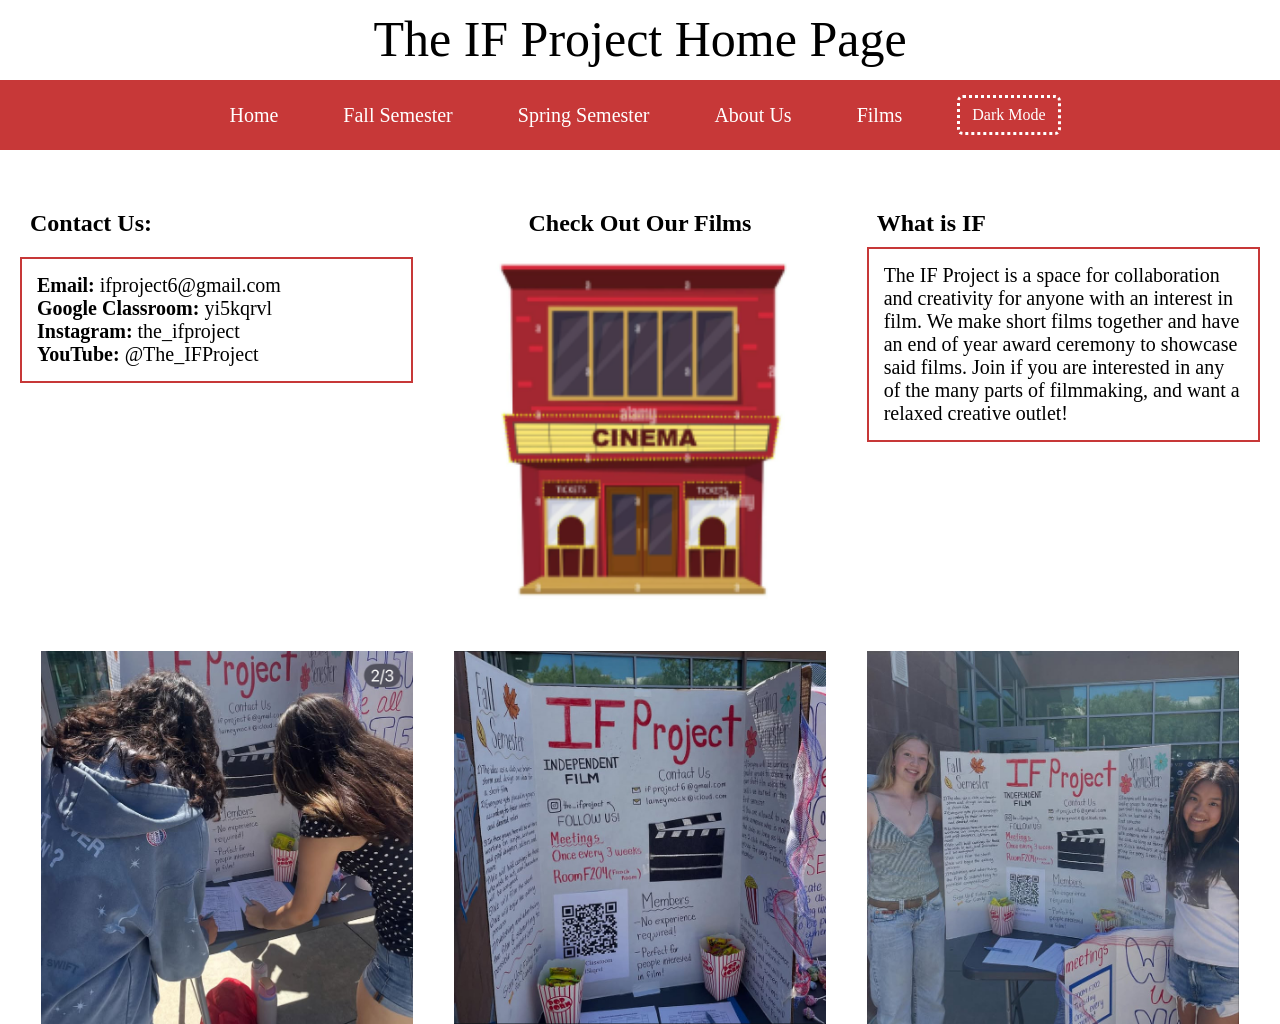
<file: index.html>
<!DOCTYPE html>
<html>

  <head>
    <link rel="stylesheet" href="styles.css"> 
    <!--the heading-->
    <title>The IF Project Home Page</title>
  </head>
  
  <body id="page">
    <!--start body-->

    <div class="page-title">
      <!--title of page that shows-->
      The IF Project Home Page
    </div>
    
    <nav class="navbar" id="navbar">
      <!--navbar-->
      <ul>
        <li><a href="index.html">Home</a></li>
        <li><a href="fall semester.html">Fall Semester</a></li>
        <li><a href="spring semester.html">Spring Semester</a></li>
        <li><a href="our team.html">About Us</a></li>
        <li><a href="films.html">Films</a></li>
        <li><button id="darktoggle">Dark Mode</button></li>
      </ul>
      
    </nav>

    <main>
        <div class="home_top_row">

          <div class="home_column">
            <h2>Contact Us:</h2>
            <ul class="red_border">
              <li><b>Email:</b> ifproject6@gmail.com</li>
              <li><b>Google Classroom:</b> yi5kqrvl</li>
              <li><b>Instagram:</b> the_ifproject</li>
              <li><b>YouTube:</b> @The_IFProject</li>
            </ul>
          </div>

          <div class="home_column home_center">
            <h2>Check Out Our Films</h2>
            <a href="films.html">
              <img src="image/theater.png" alt="Click to visit our films page" class="home_cinema_img">
            </a>
          </div>

          <div class="home_column">
            <h2>What is IF</h2>
            <div class="red_border">
              The IF Project is a space for collaboration and creativity for anyone with an interest in film. We make short films together and have an end of year award ceremony to showcase said films. Join if you are interested in any of the many parts of filmmaking, and want a relaxed creative outlet!
            </div>
          </div>

        </div>
        
        <div class="club-day-pics">
          <img src="image/club-day.jpeg" alt="club-day">
          <img src="image/poster-club.jpeg" alt="poster">
          <img src="image/lainey-rozy.jpeg" alt="club-members">
        </div>
    
    </main>
    <script src="script.js"></script>
  </body><!--closed body-->


  </html>
</file>
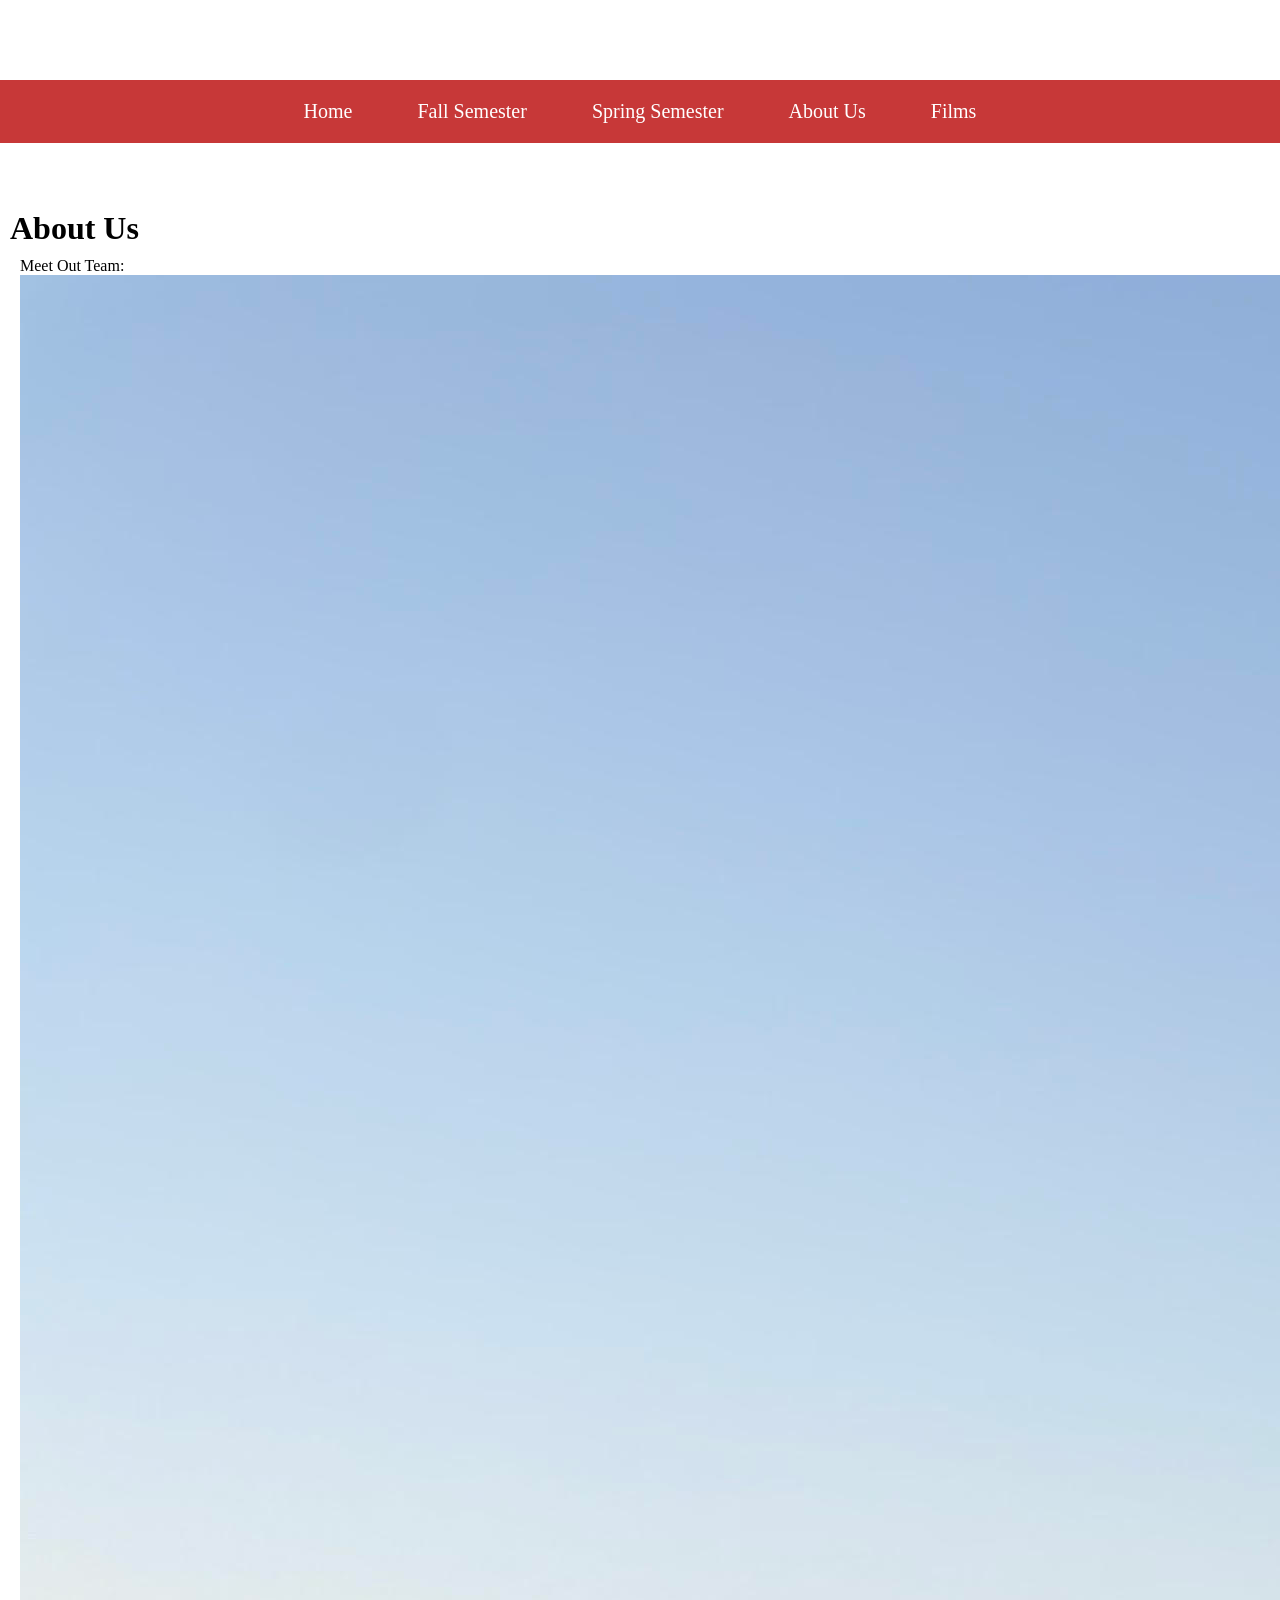
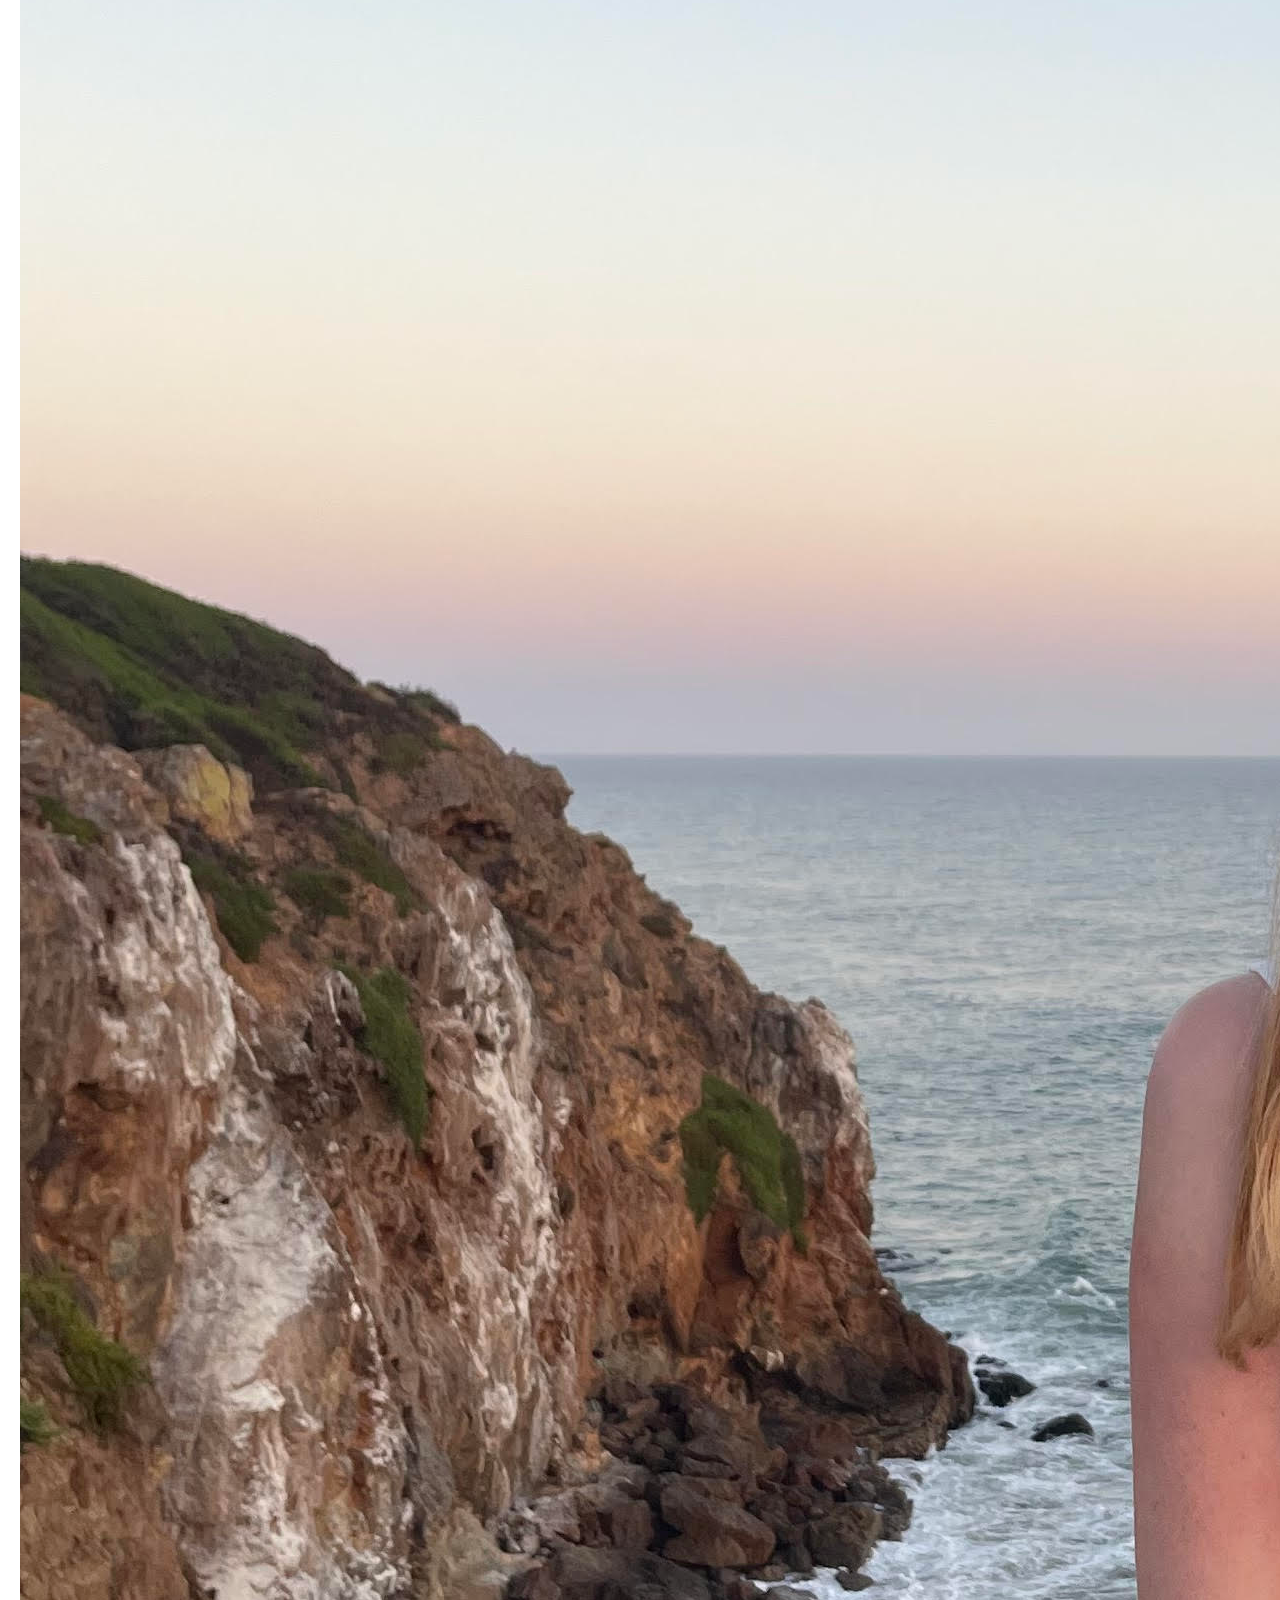
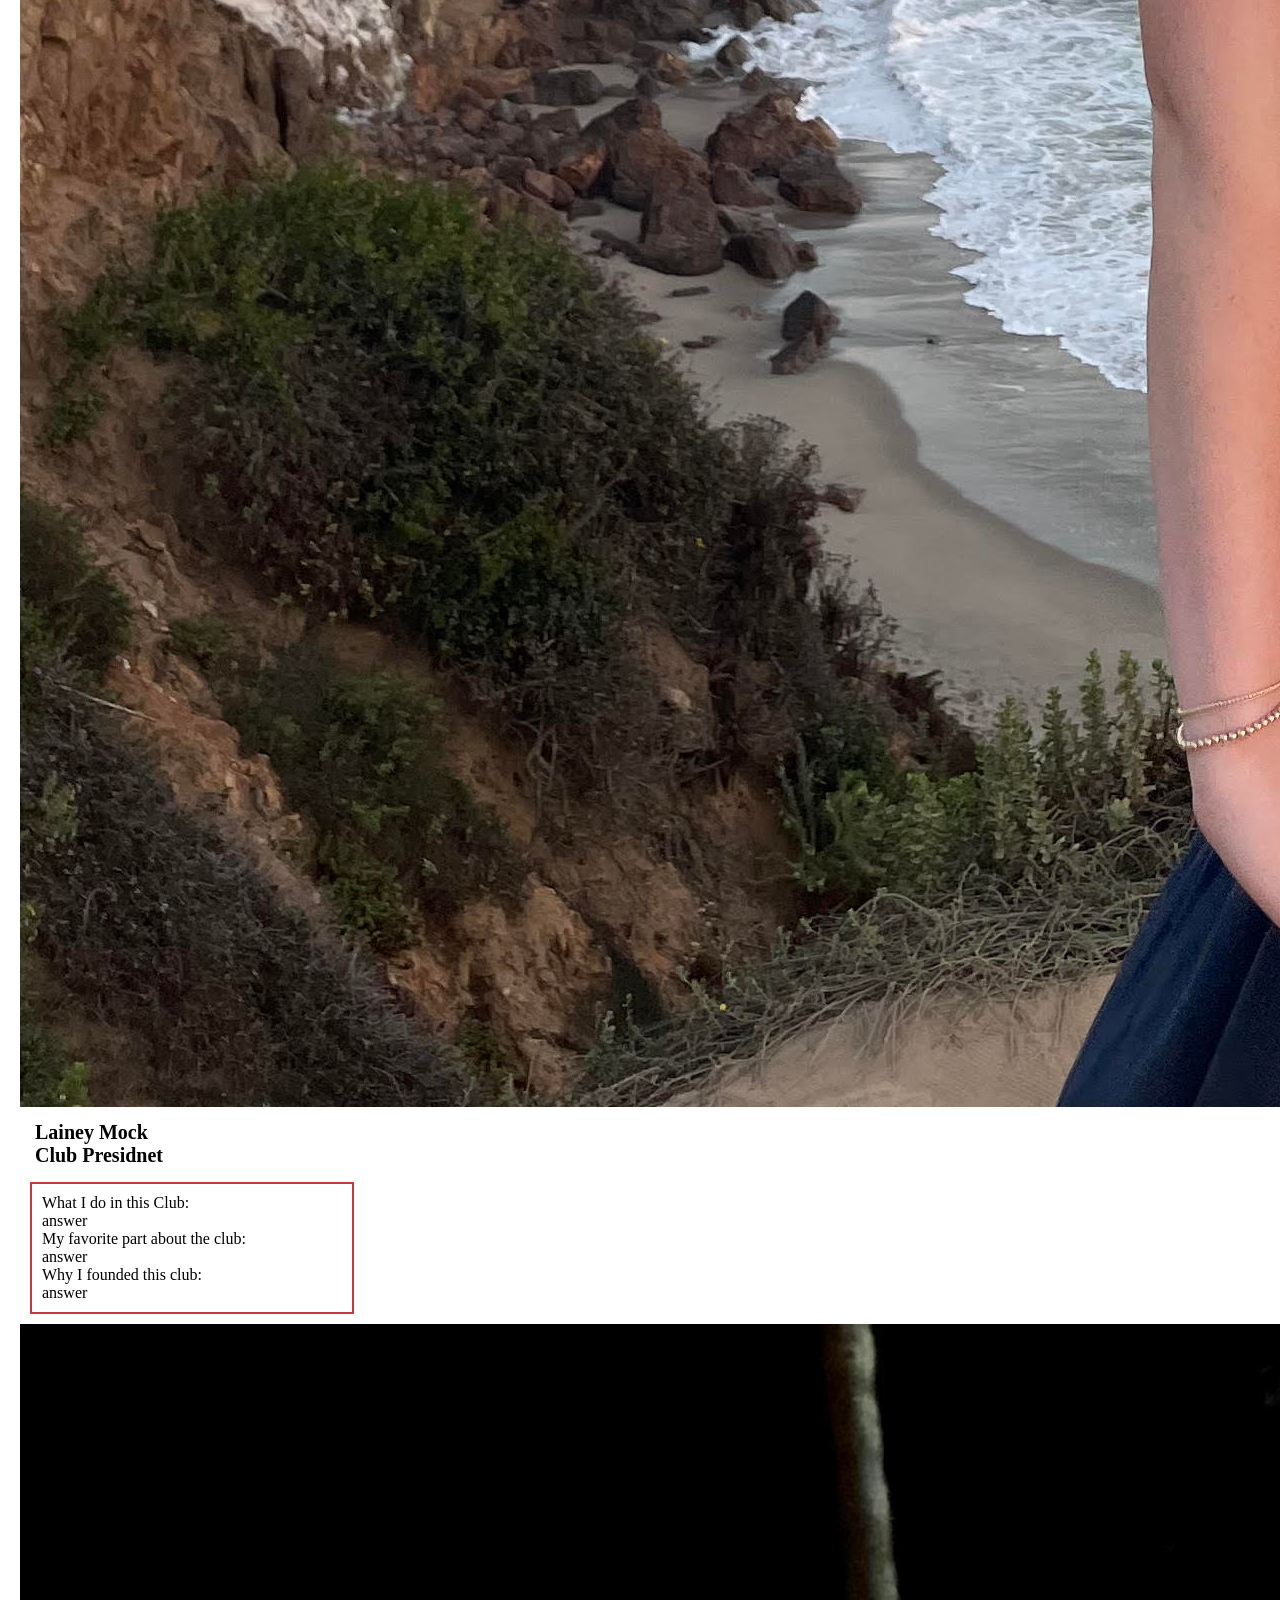
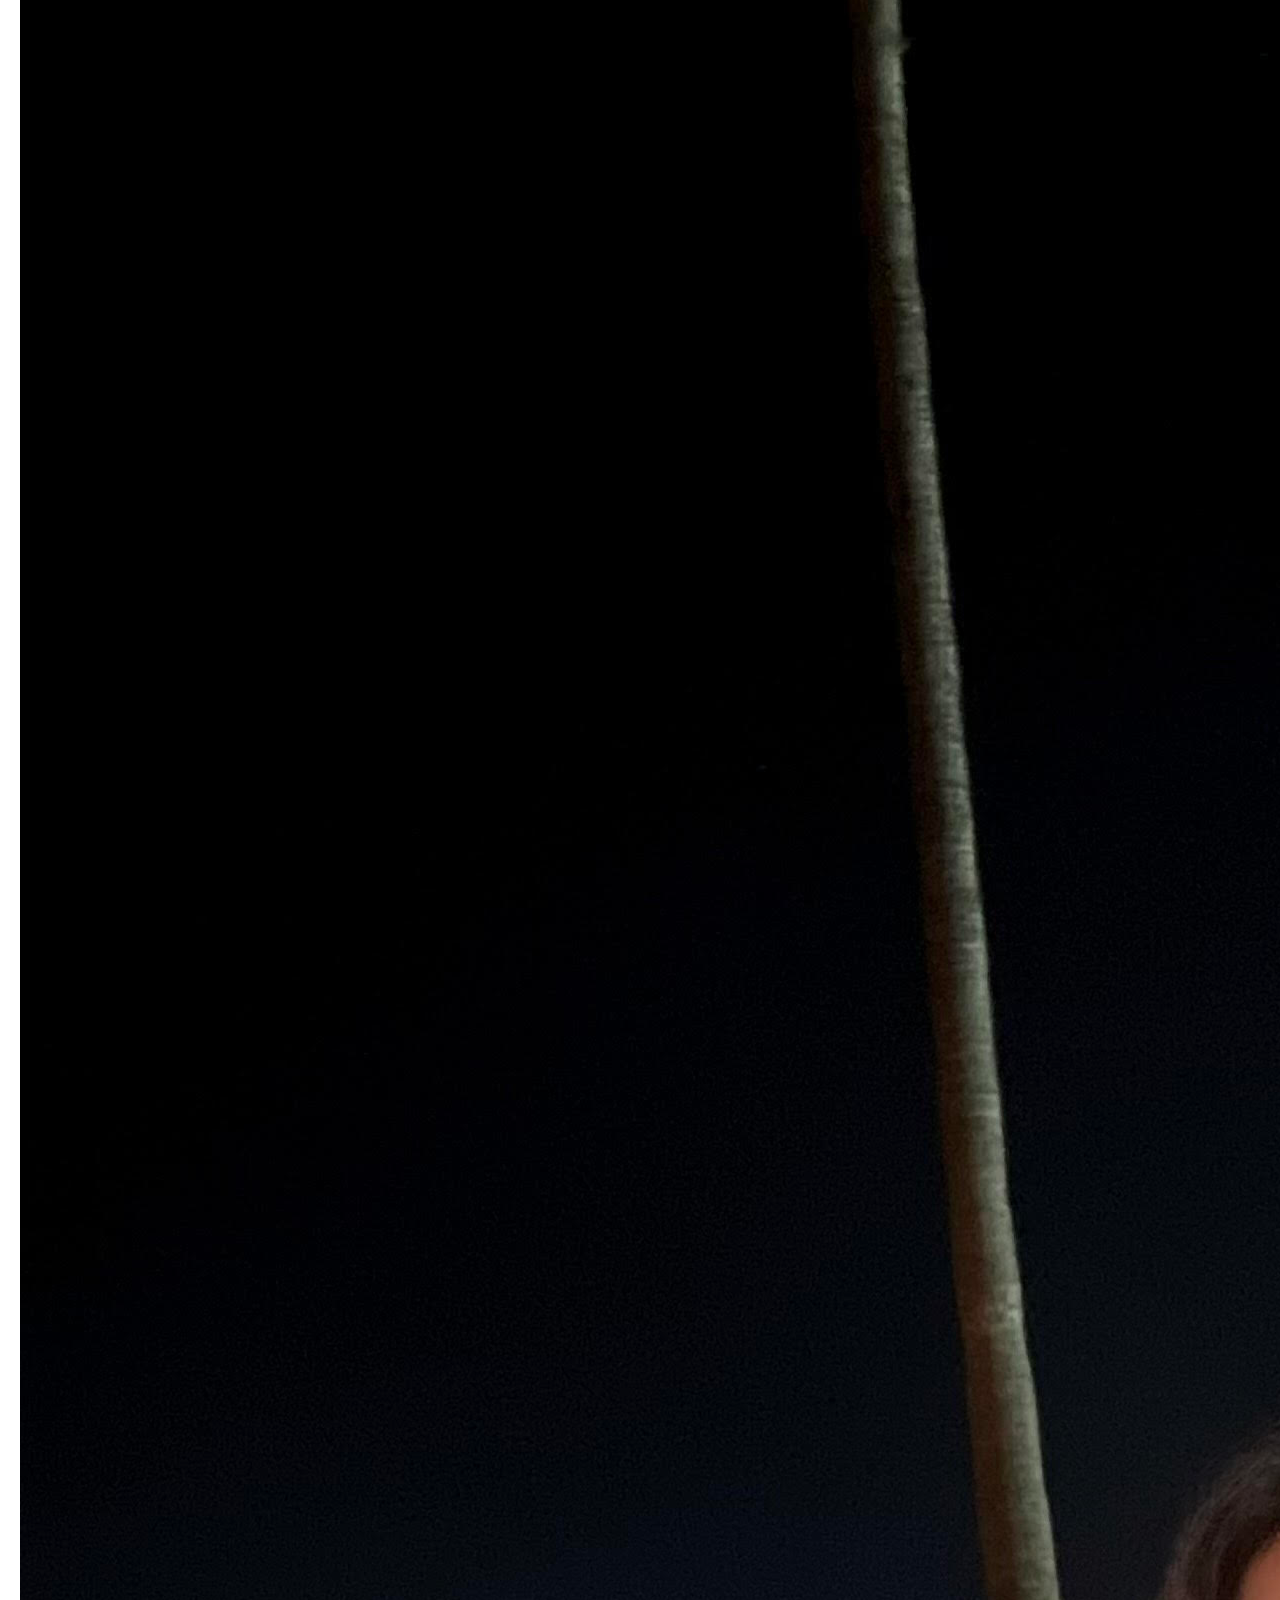
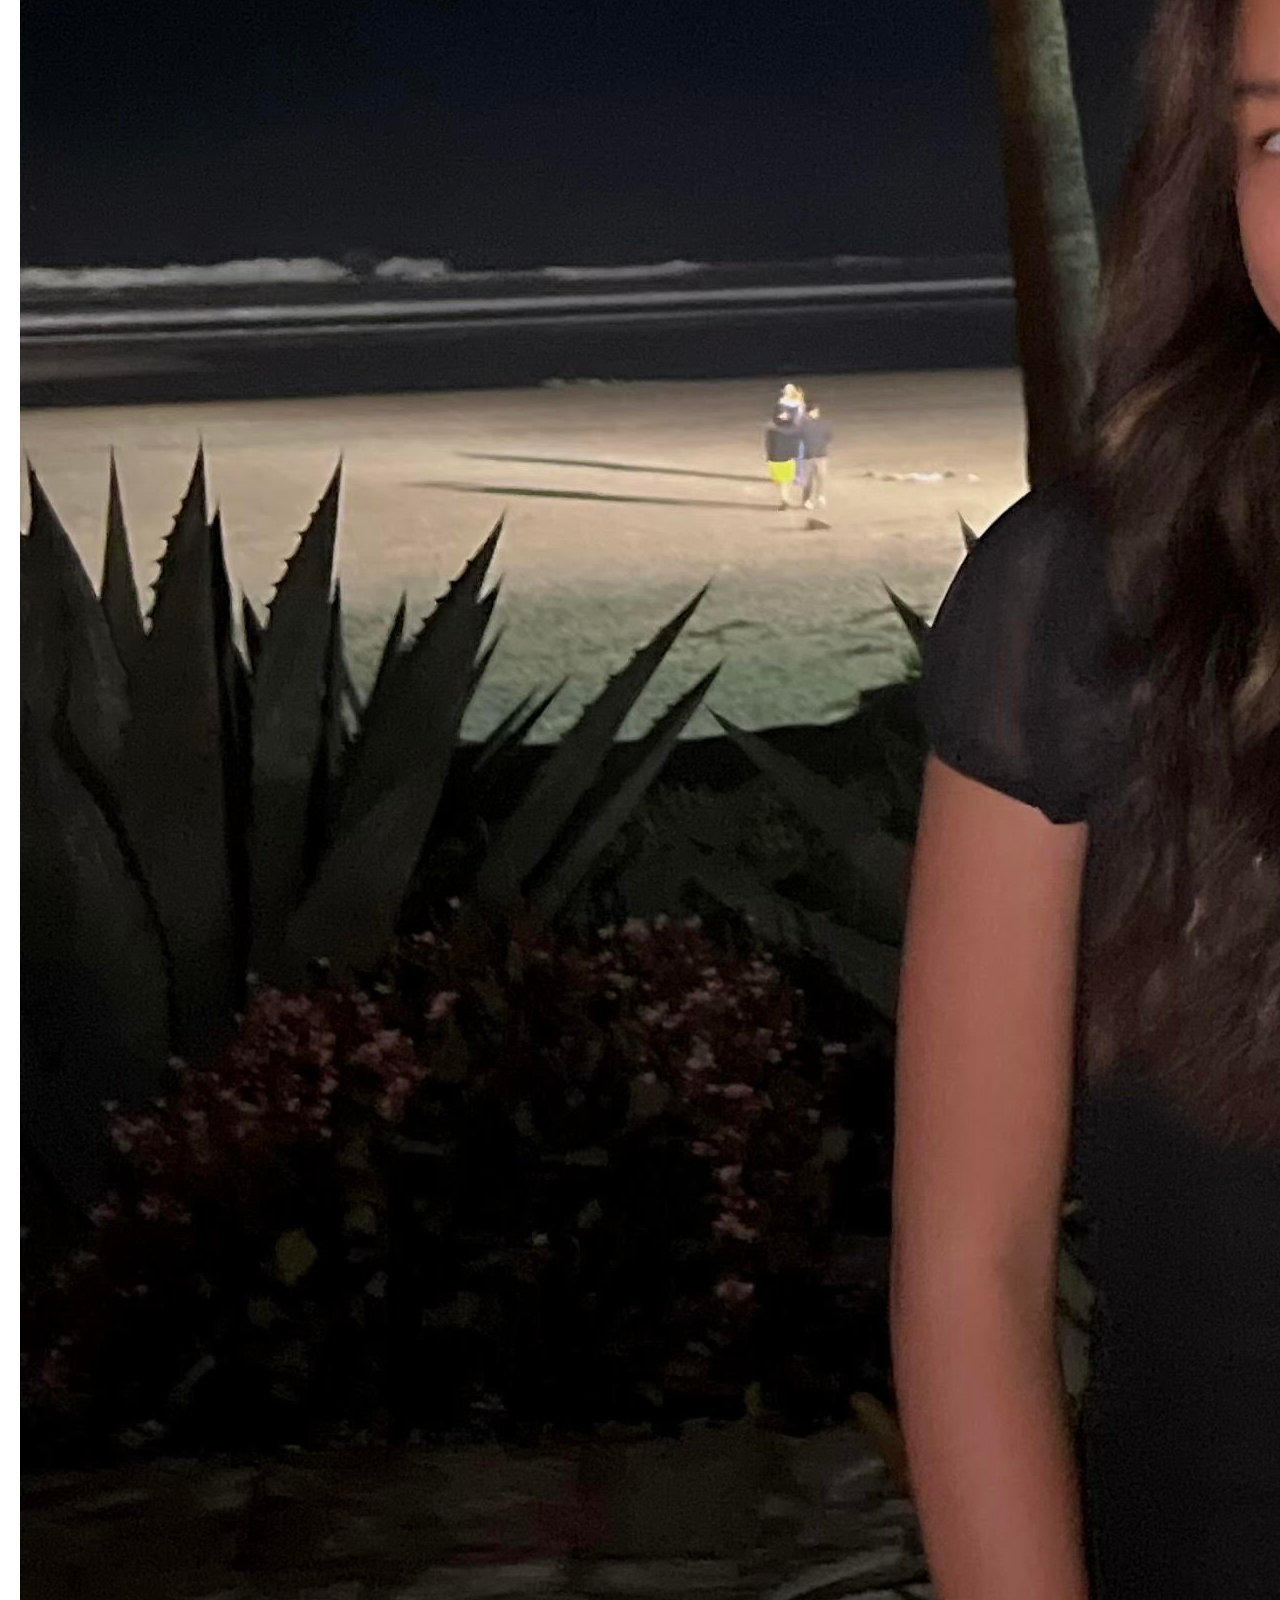
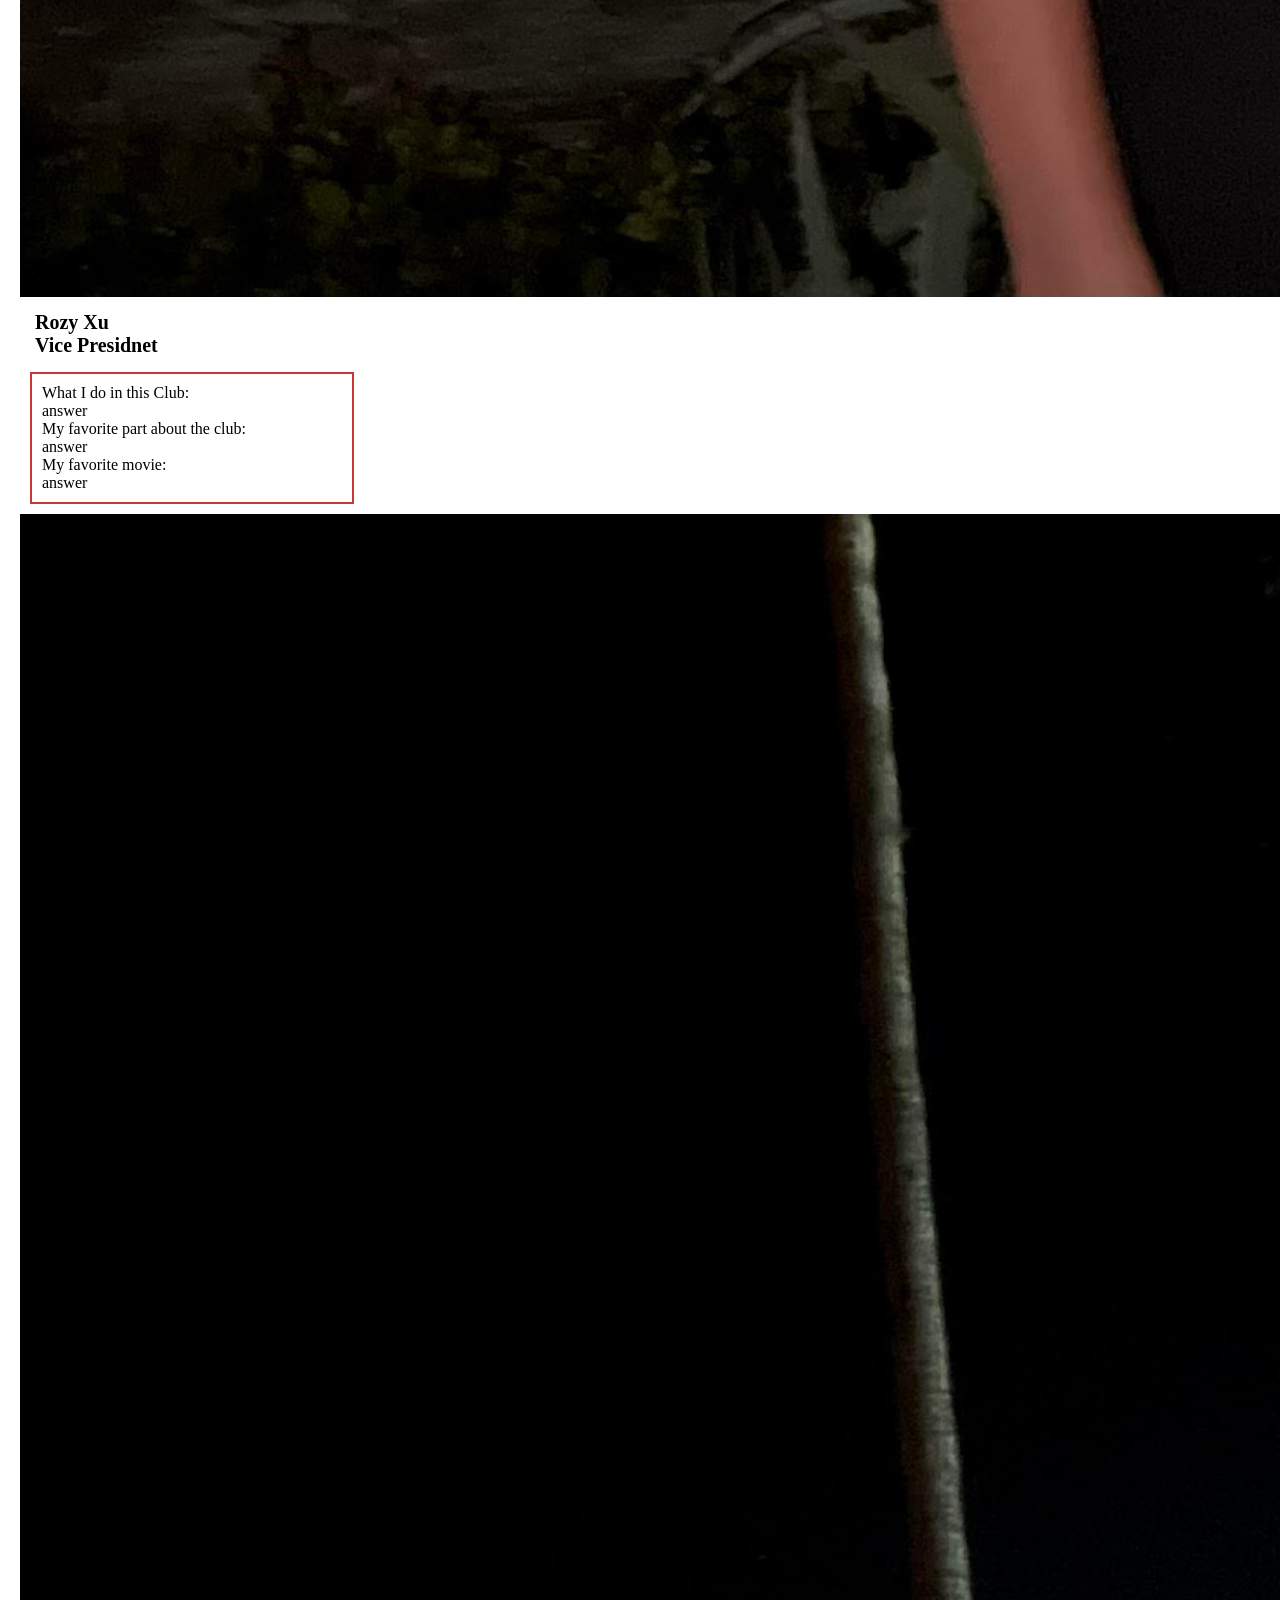
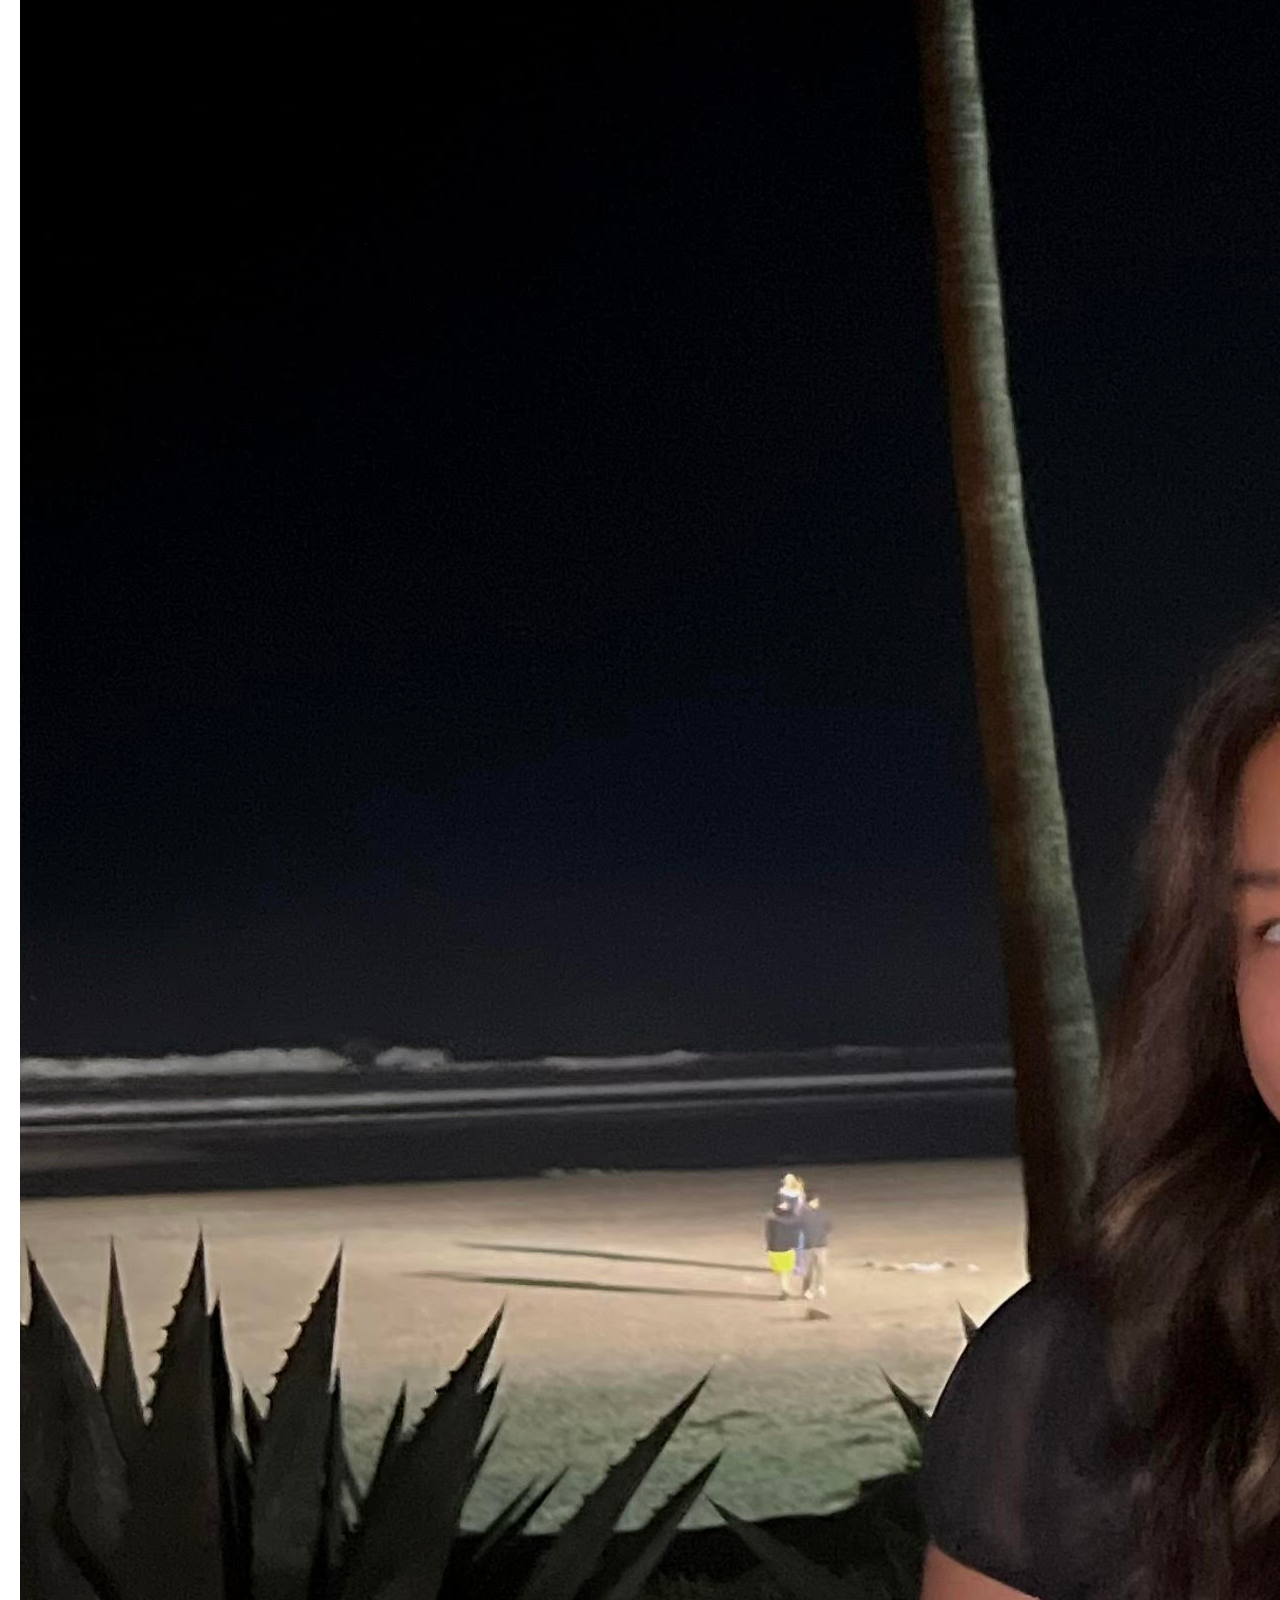
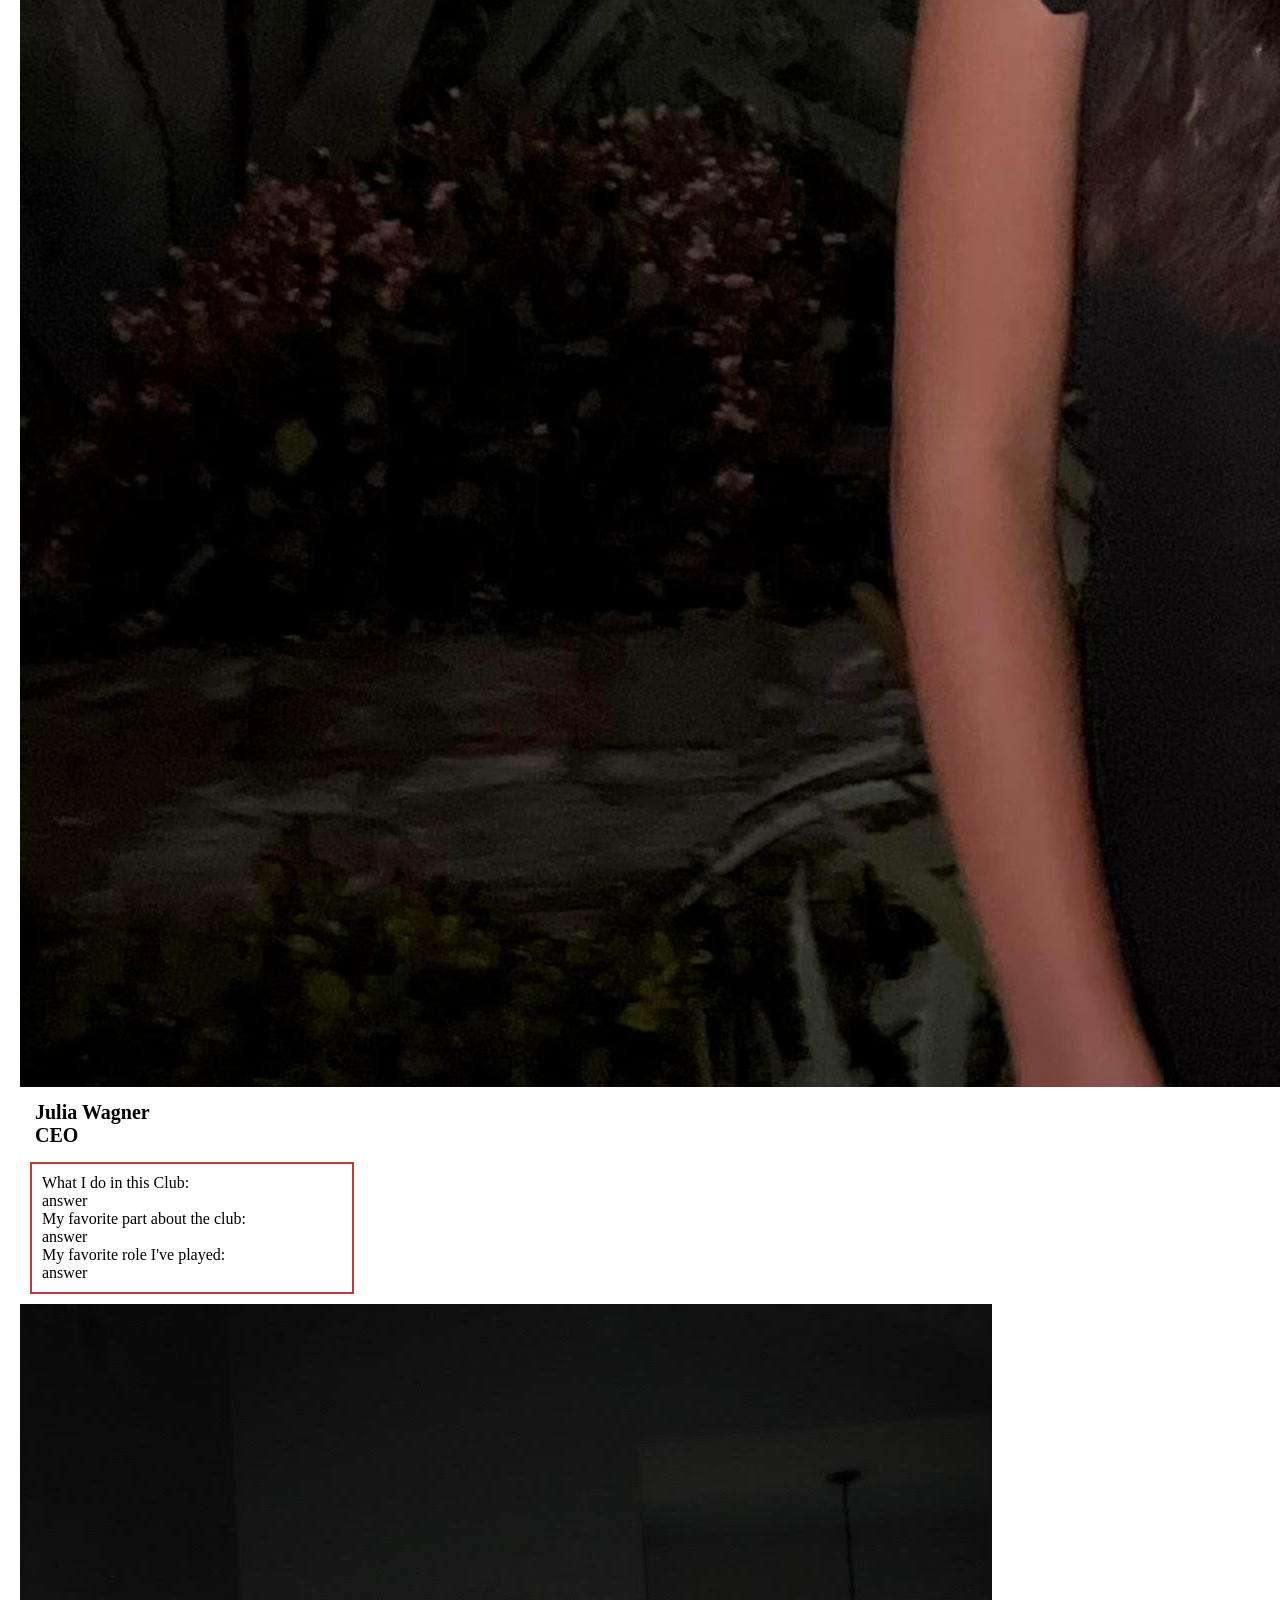
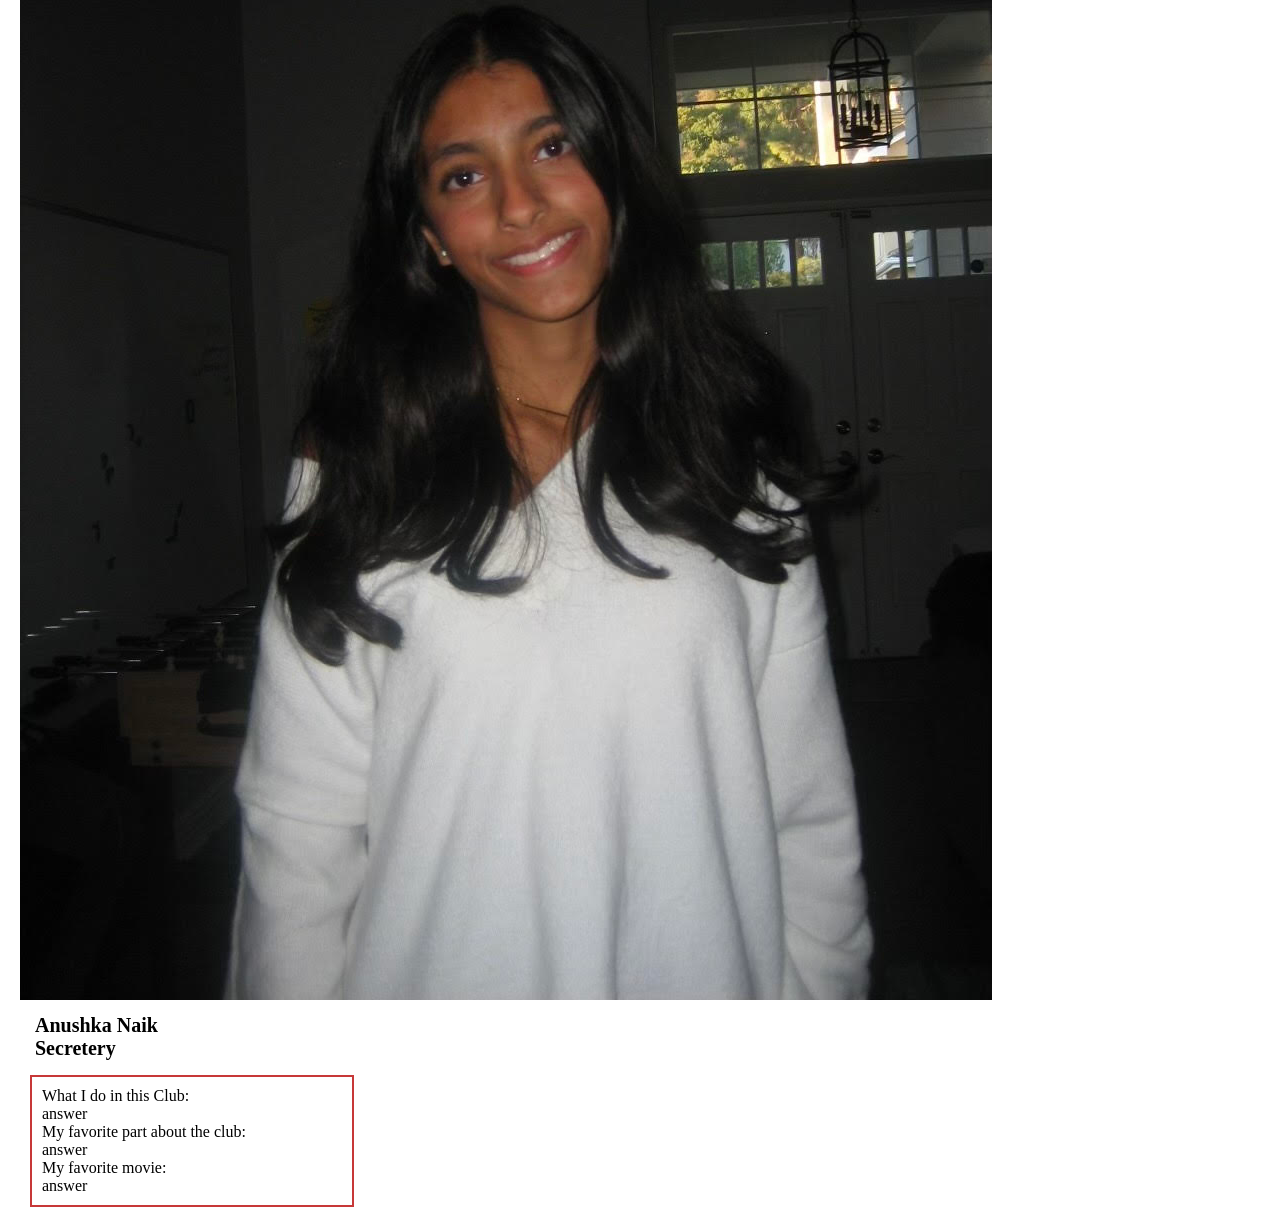
<file:  about us 2.html>
<!DOCTYPE html>
<html>

  <head>
    <link rel="stylesheet" href="styles.css"> 
    <!--the heading-->
    <title>About Us</title>
  </head>

  <body>
    <!--start body-->

    <h1>
      <!--title-->
      About Us 
    </h1> 

    <nav class="navbar">
      <ul>
        <li><a href="home page.html">Home</a></li>
        <li><a href="fall semester.html">Fall Semester</a></li>
        <li><a href="spring semester.html">Spring Semester</a></li>
        <li><a href="about us 2.html">About Us</a></li>
        <li><a href="films.html">Films</a></li>
      </ul>

    </nav>

    <main>
        <div class="sub_title">
            Meet Out Team:
        </div>

        
        <div>
            <!--image of lainey-->
            <img class="about_us_image" src="/image/lainey.jpg" alt="picture of president">
        </div>

        <div class="names_about_us">
          Lainey Mock
          <br>Club Presidnet 
        </div>
        
        <div class="red_border_about_us">
            What I do in this Club:
            <br>answer
            <br>My favorite part about the club:
            <br>answer
            <br>Why I founded this club:
            <br>answer
        </div>

        <div>
            <!--image of rozy-->
            <img class="about_us_image" src="/image/rozy.jpg" alt="picture of vice president">
        </div>
        
        <div class="names_about_us">
          Rozy Xu
          <br>Vice Presidnet 
        </div>

        <div class="red_border_about_us">
          What I do in this Club:
          <br>answer
          <br>My favorite part about the club:
          <br>answer
          <br>My favorite movie:
          <br>answer
        </div>

        <div>
            <!--image of Julia-->
            <img class="about_us_image" src="/image/rozy.jpg" alt="picture of CEO">
        </div>
        
        <div class="names_about_us">
          Julia Wagner
          <br>CEO
        </div>

        <div class="red_border_about_us">
          What I do in this Club:
          <br>answer
          <br>My favorite part about the club:
          <br>answer
          <br>My favorite role I've played:
          <br>answer
        </div>

        <div>
            <!--image of Anuhska-->
            <img class="about_us_image" src="/image/anushka.jpg" alt="picture of secretery">
        </div>
        
        <div class="names_about_us">
          Anushka Naik
          <br>Secretery
        </div>

        <div class="red_border_about_us">
          What I do in this Club:
          <br>answer
          <br>My favorite part about the club:
          <br>answer
          <br>My favorite movie:
          <br>answer
        </div>

        

    </main>
</file>
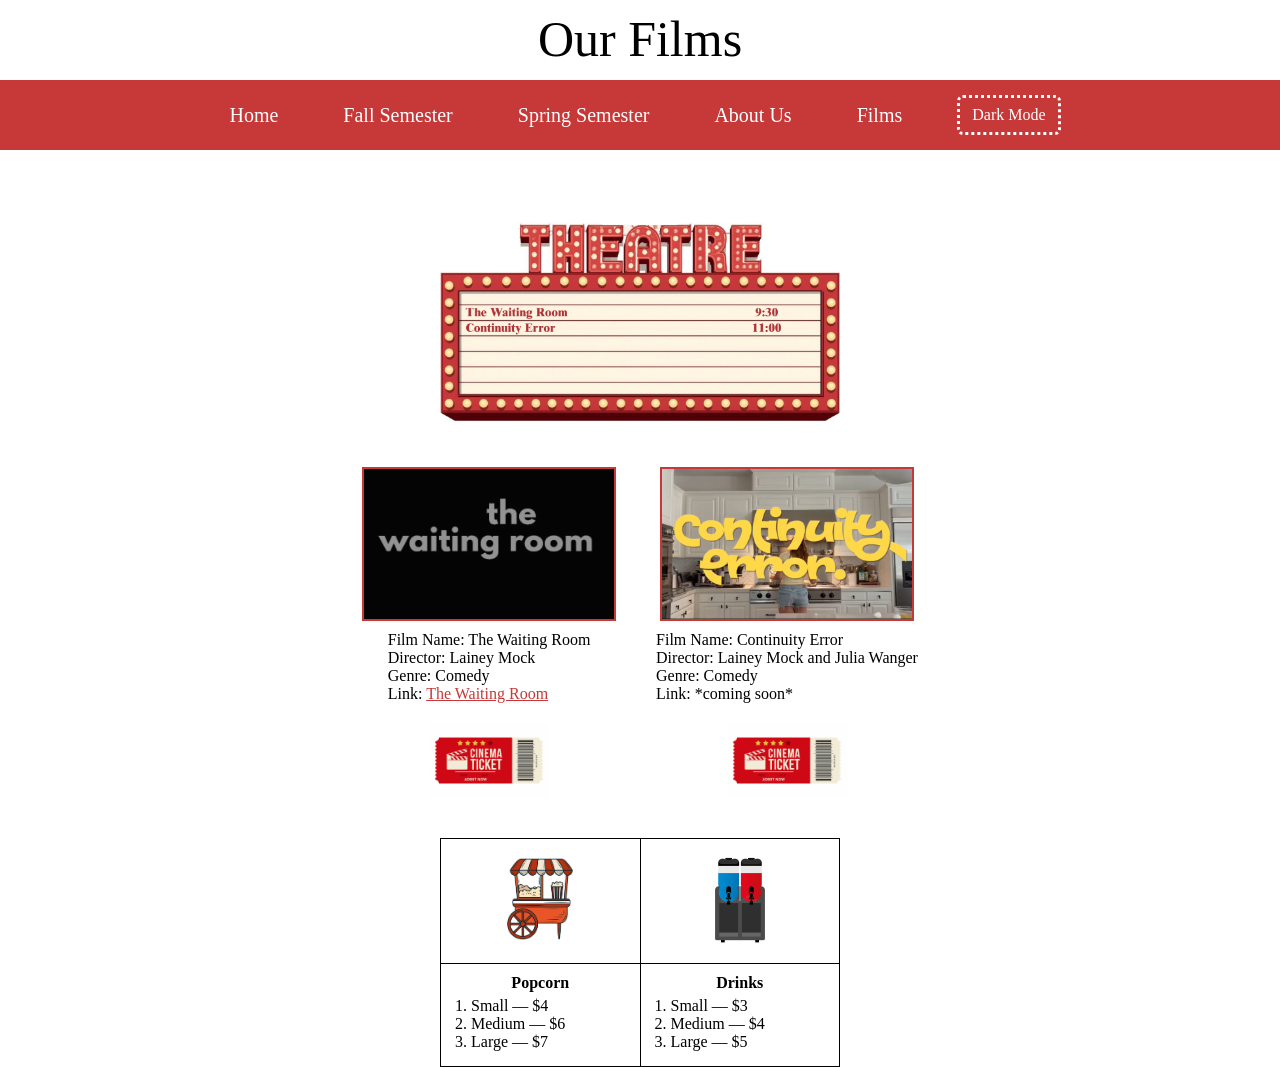
<file: films.html>
<!DOCTYPE html>
<html>
  <head>
    <link rel="stylesheet" href="styles.css"> 
    <!--the heading-->
    <title>Films</title>
  </head>

  <body id="page">
    <!--start body-->

    <div class="page-title">
      Our Films
    </div>

    <nav class="navbar" id="navbar">
      <ul>
        <li><a href="index.html">Home</a></li>
        <li><a href="fall semester.html">Fall Semester</a></li>
        <li><a href="spring semester.html">Spring Semester</a></li>
        <li><a href="our team.html">About Us</a></li>
        <li><a href="films.html">Films</a></li>
        <li><button id="darktoggle">Dark Mode</button></li>
      </ul>
    </nav>

    <main>

      <!-- THEATER SIGN -->
      <div class="theater-sign">
        <img src="image/movie-sign.png" alt="theater sign">
      </div>

      <!-- MOVIE SECTION -->
      <div class="movies-container">

        <!-- LEFT MOVIE -->
        <div class="movie-card">
          <img class="movie-img" src="image/waiting-room.jpeg" alt="movie">

          <div class="movie-info">
          Film Name: The Waiting Room<br>
          Director: Lainey Mock<br>
          Genre: Comedy<br>
          Link: <a href="https://www.youtube.com/watch?app=desktop&v=yBwS67BL2z8&ra=m" target="_blank">The Waiting Room</a>
        </div>

        <img class="ticket" src="image/movie-ticket.jpg" alt="ticket">
      </div>

      <!-- RIGHT MOVIE -->
      <div class="movie-card">
        <img class="movie-img" src="image/continuity-error.jpeg" alt="movie">

        <div class="movie-info">
          Film Name: Continuity Error<br>
          Director: Lainey Mock and Julia Wanger<br>
          Genre: Comedy <br>
          Link: *coming soon*
        </div>

        <img class="ticket" src="image/movie-ticket.jpg" alt="ticket">
      </div>
      </div>

      <!-- FOOD TABLE -->
      <div class="snack-table-container">
        <table class="snack-table">
          <tr>
            <td><img src="image/popcorn-stand.jpg" alt="popcorn"></td>
            <td><img src="image/drink.webp" alt="drinks"></td>
          </tr>
          <tr>
            <td>
              <b>Popcorn</b>
              <ol>
                <li>Small — $4</li>
                <li>Medium — $6</li>
                <li>Large — $7</li>
              </ol>
            </td>
            <td>
              <b>Drinks</b>
              <ol>
                <li>Small — $3</li>
                <li>Medium — $4</li>
                <li>Large — $5</li>
              </ol>
            </td>
          </tr>
        </table>
      </div>

    </main>
    <script src="script.js"></script>
  </body>
</html>
</file>
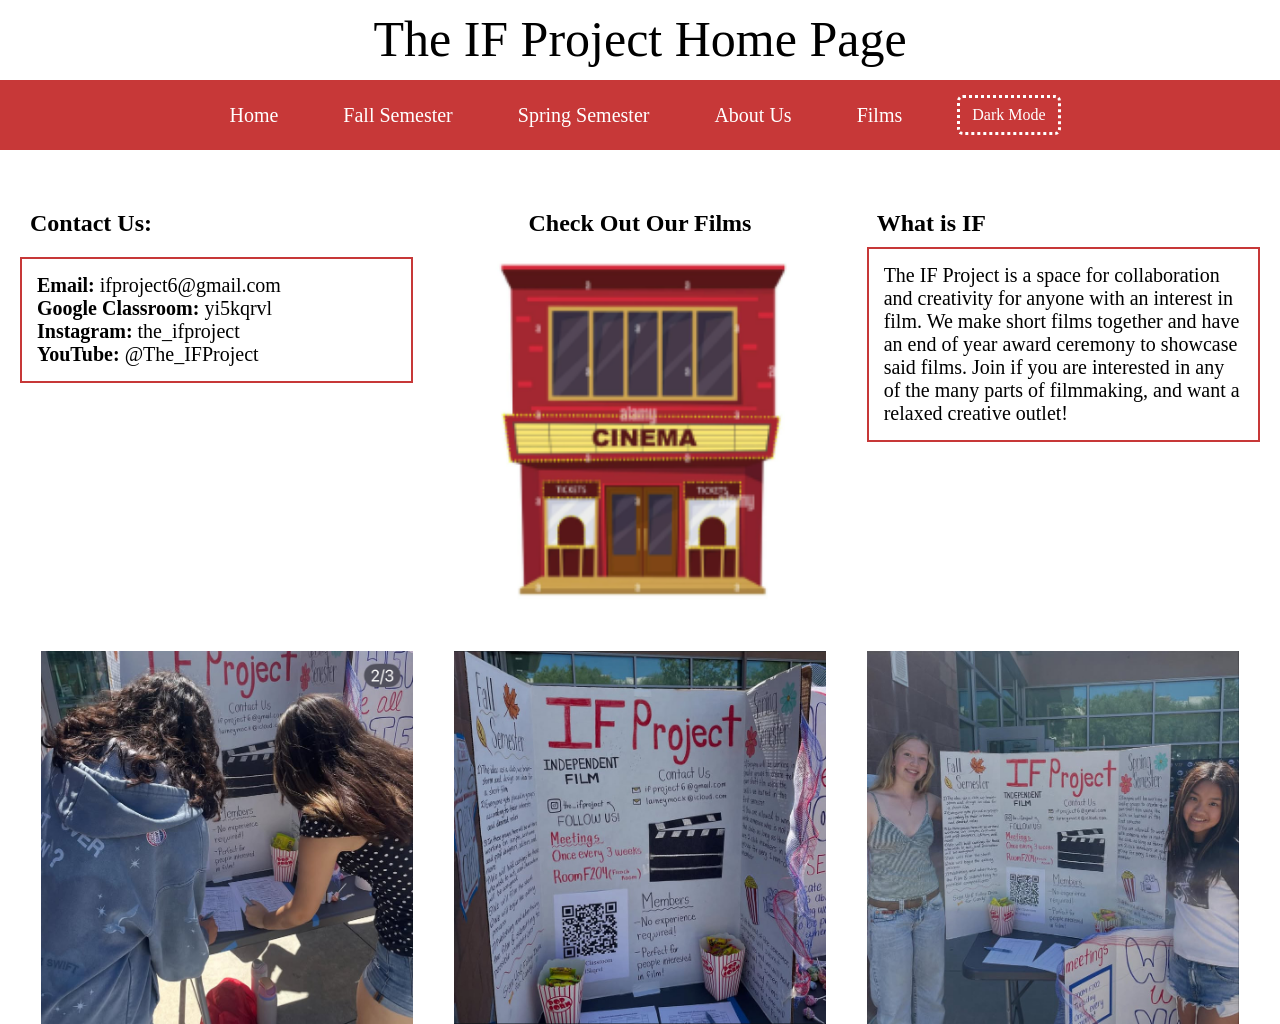
<file: home page.html>
<!DOCTYPE html>
<html>

  <head>
    <link rel="stylesheet" href="styles.css"> 
    <!--the heading-->
    <title>The IF Project Home Page</title>
  </head>
  
  <body id="page">
    <!--start body-->

    <div class="page-title">
      <!--title of page that shows-->
      The IF Project Home Page
    </div>
    
    <nav class="navbar" id="navbar">
      <!--navbar-->
      <ul>
        <li><a href="home page.html">Home</a></li>
        <li><a href="fall semester.html">Fall Semester</a></li>
        <li><a href="spring semester.html">Spring Semester</a></li>
        <li><a href="our team.html">About Us</a></li>
        <li><a href="films.html">Films</a></li>
        <li><button id="darktoggle">Dark Mode</button></li>
      </ul>
      
    </nav>

    <main>
        <div class="home_top_row">

          <div class="home_column">
            <h2>Contact Us:</h2>
            <ul class="red_border">
              <li><b>Email:</b> ifproject6@gmail.com</li>
              <li><b>Google Classroom:</b> yi5kqrvl</li>
              <li><b>Instagram:</b> the_ifproject</li>
              <li><b>YouTube:</b> @The_IFProject</li>
            </ul>
          </div>

          <div class="home_column home_center">
            <h2>Check Out Our Films</h2>
            <a href="films.html">
              <img src="image/theater.png" alt="Click to visit our films page" class="home_cinema_img">
            </a>
          </div>

          <div class="home_column">
            <h2>What is IF</h2>
            <div class="red_border">
              The IF Project is a space for collaboration and creativity for anyone with an interest in film. We make short films together and have an end of year award ceremony to showcase said films. Join if you are interested in any of the many parts of filmmaking, and want a relaxed creative outlet!
            </div>
          </div>

        </div>
        
        <div class="club-day-pics">
          <img src="image/club-day.jpeg" alt="club-day">
          <img src="image/poster-club.jpeg" alt="poster">
          <img src="image/lainey-rozy.jpeg" alt="club-members">
        </div>
    
    </main>
    <script src="script.js"></script>
  </body><!--closed body-->


  </html>
</file>
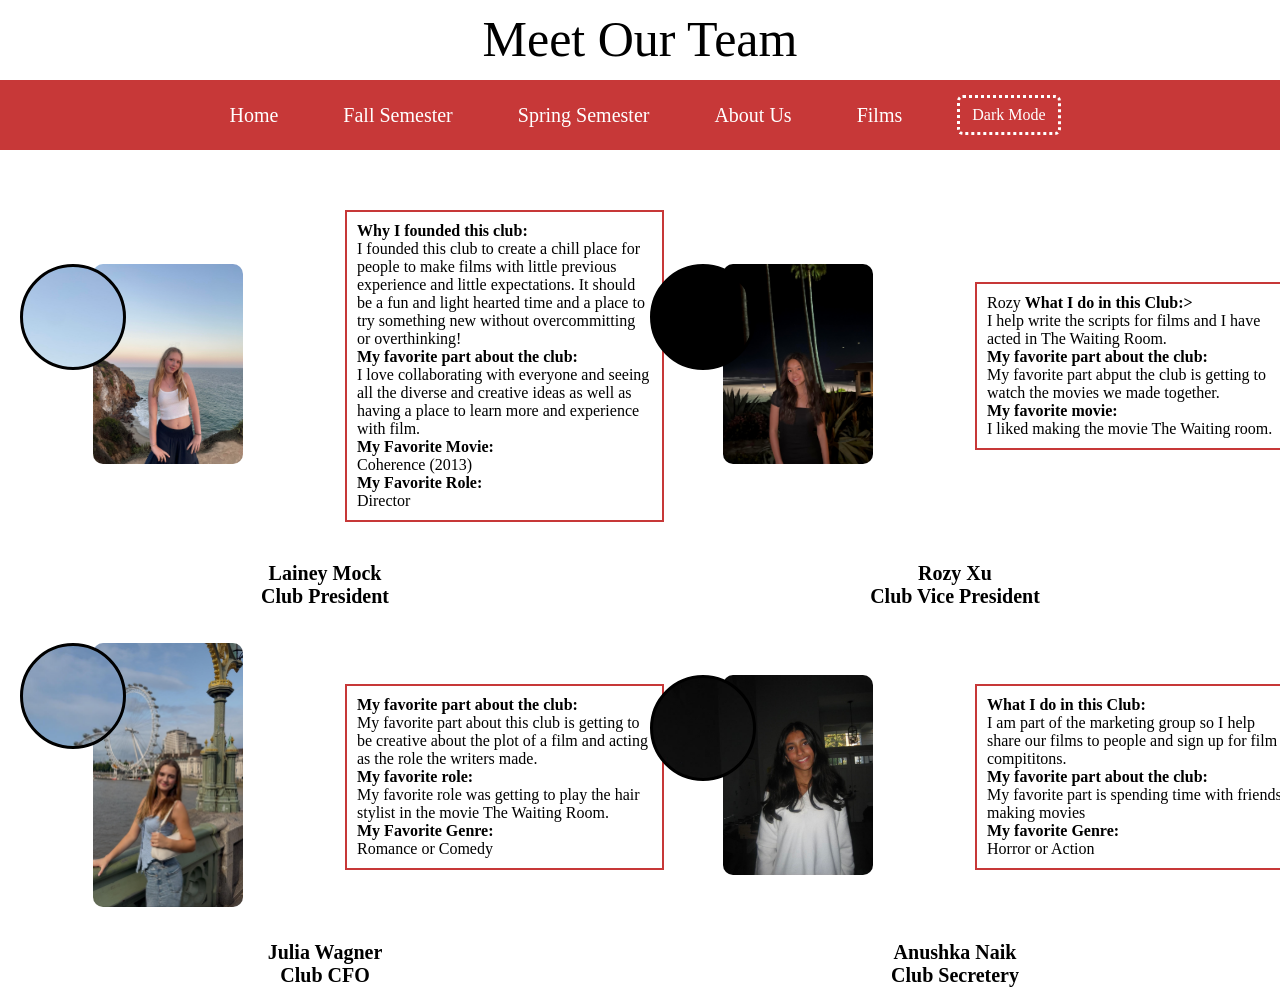
<file: our team.html>
<!DOCTYPE html>
<html>

  <head>
    <link rel="stylesheet" href="styles.css"> 
    <!--the heading-->
    <title>About Us</title>
  </head>

  <body id="page">
    <!--start body-->
    <div class="page-title">
        Meet Our Team
    </div>

    <nav class="navbar" id="navbar">
      <ul>
        <li><a href="index.html">Home</a></li>
        <li><a href="fall semester.html">Fall Semester</a></li>
        <li><a href="spring semester.html">Spring Semester</a></li>
        <li><a href="our team.html">About Us</a></li>
        <li><a href="films.html">Films</a></li>
        <li><button id="darktoggle">Dark Mode</button></li>
      </ul>
    </nav>

    <main>

        <div class="team_grid">
            <!--Row 1-->
            <div class="img-magnifier-container img-lainey">
                <img id="myimage1" class="img_about_us" src="image/lainey.jpg" alt="picture of president">
            </div>
            <div class="q-lainey red_border_about_us">
                <b>Why I founded this club: </b>
                <br>I founded this club to create a chill place for people to make films with little previous experience and little expectations. It should be a fun and light hearted time and a place to try something new without overcommitting or overthinking!
                <br><b>My favorite part about the club:</b>
                <br>I love collaborating with everyone and seeing all the diverse and creative ideas as well as having a place to learn more and experience with film.
                <br><b>My Favorite Movie:</b>
                <br>Coherence (2013)
                <br><b>My Favorite Role:</b>
                <br>Director
            </div>
            <div class="img-magnifier-container img-rozy">
                <img id="myimage2" class="img_about_us" src="image/rozy.jpg" alt="picture of vice president">
            </div>
            <div class="q-rozy red_border_about_us">
                Rozy
                <b>What I do in this Club:></b>
                <br>I help write the scripts for films and I have acted in The Waiting Room.
                <br><b>My favorite part about the club:</b>
                <br>My favorite part abput the club is getting to watch the movies we made together.
                <br><b>My favorite movie:</b>
                <br>I liked making the movie The Waiting room.
            </div>

            <!--row 2-->
            <div class="name-lainey names_about_us">
                Lainey Mock
                <br>Club President
            </div>
            <div class="name-rozy names_about_us">
                Rozy Xu
                <br>Club Vice President
            </div>

            <!-- row 3 -->
            <div class="img-magnifier-container img-julia">
                <img id="myimage3" class="img_about_us" src="image/julia.jpg" alt="picture of CFO">
            </div>
            <div class="q-julia red_border_about_us">
                <b>My favorite part about the club:</b>
                <br>My favorite part about this club is getting to be creative about the plot of a film and acting as the role the writers made.
                <br><b>My favorite role:</b>
                <br>My favorite role was getting to play the hair stylist in the movie The Waiting Room. 
                <br><b>My Favorite Genre:</b>
                <br>Romance or Comedy
            </div>
            <div class="img-magnifier-container img-anushka">
                <img id="myimage4" class="img_about_us" src="image/anushka.jpg" alt="picture of Secretery">
            </div>
            <div class="q-anushka red_border_about_us">
                <b>What I do in this Club:</b>
                <br>I am part of the marketing group so I help share our films to people and sign up for film compititons. 
                <br><b>My favorite part about the club:</b>
                <br>My favorite part is spending time with friends making movies
                <br><b>My favorite Genre:</b>
                <br>Horror or Action
            </div>

            <!--row 4-->
            <div class="name-julia names_about_us">
                Julia Wagner
                <br>Club CFO
            </div>
            <div class="name-anushka names_about_us">
                Anushka Naik
                <br>Club Secretery
            </div>
        </div>
    </main>
    <script src="script.js"></script>
  </body>
</html>
</file>
<file: styles.css>
/*all pages */
body {
    background-color: white;
    margin: 0;
    color: black;
    transition: background-color 0.3s ease, color 0.3s ease;
    padding-top: 200px;
    font-family: 'Times New Roman', Times, serif;
}

main {
    margin-left: 20px;
    margin-right: 20px;
}

h1, h2, h3, h4, h5, h6 {
    color: black;
    font-family: 'Times New Roman', Times, serif;
    margin: 10px;
}

p {
    color: black;
    font-family: 'Times New Roman', Times, serif;
    font-size: 20px;
}

a {
    color: rgb(199, 56, 56);
}

ul, ol {
    font-family: 'Times New Roman', Times, serif;
    font-size: 20px;
}
/* header style*/
.page-title {
    position: fixed;
    top: 0;
    left: 0;
    width: 100%;
    background-color: white;
    color: black;
    text-align: center;
    font-family: 'Times New Roman', Times, serif;
    font-size: 50px;
    margin: 0;
    padding: 10px 0;
    z-index: 1001;
    box-sizing: border-box;
}

/*nav bar*/
.navbar {
    position: fixed;
    top: 80px;
    left: 0;
    width: 100%;
    background-color: rgb(199, 56, 56);
    z-index: 1000;
    display: flex;
    justify-content: center;
    align-items: center;
    padding: 5px 0;
    box-sizing: border-box;
    transition: all 0.3s ease;
}

.navbar ul {
    list-style-type: none;
    margin: 0;
    padding: 5px;
    display: flex;
    gap: 35px;
    align-items: center;
    justify-content: center;
}

.navbar a {
    color: white;
    text-decoration: none;
    padding: 10px 15px;
    display: block;
    text-align: center;
    font-size: 20px;
}

.navbar a:hover {
    background-color: white;
    color: black;
}

.navbar.shrink {
    padding: 2px 0;
    transform: scale(0.97);
}

/*toggle dark mode button */
#darktoggle {
    margin: 5px;
    padding: 8px 12px;
    border: 3px dotted white;
    cursor: pointer;
    border-radius: 6px;
    font-size: 16px;
    font-family: 'Times New Roman', Times, serif;
    background-color: rgb(199, 56, 56);
    color: white;
}

#darktoggle:hover {
    background-color: white;
    color: black;
    border-color: rgb(199, 56, 56);
}

/* dark mode style*/ 
body.dark-mode {
    background-color: rgb(40, 40, 40);
    color: white;
}

body.dark-mode p,
body.dark-mode h1,
body.dark-mode h2,
body.dark-mode h3,
body.dark-mode li {
    color: white;
}

body.dark-mode .page-title {
    background-color: rgb(40, 40, 40);
    color: white;
    border-bottom: 2px solid rgb(199, 56, 56);
}

body.dark-mode .navbar {
    background-color: rgb(199, 56, 56);
}

body.dark-mode .no_border {
    color: white;
}

body.dark-mode .red_border {
    color: white;
}

body.dark-mode .red_border_about_us {
    color:white;
}

body.dark-mode .names_about_us {
    color:white;
}

body.dark-mode table {
    color: white;
}
/*snak table */
.snack-table-container {
    display: flex;
    justify-content: center;
    margin-top: 40px;
}

.snack-table {
    width: 400px;
    border-collapse: collapse;
    text-align: center;
}

.snack-table td {
    border: 1px solid black;
    padding: 10px;
    vertical-align: top;
}

.snack-table img {
    width: 100px;
}

.snack-table ol {
    text-align: left;
    font-size: 16px;
    margin: 5px 0;
    padding-left: 20px;
}

/*red borders*/
.red_border {
    border: 2px solid rgb(199, 56, 56);
    padding: 15px;
    font-size: 20px;
    font-family: 'Times New Roman', Times, serif;
    list-style: none;
}

/*fall and spring semester*/ 
.container {
    display: flex;
    gap: 20px;
    flex-direction: column;
}

.top_row {
    display: flex;
    justify-content: space-between;
    gap: 20px;
}

.bottom_row {
    display: flex;
    justify-content: space-between;
    gap: 20px;
}

.top_row > div,
.bottom_row > div {
    flex: 1;
}

.no_border {
    border-style: none;
    text-align: center;
    font-size: 40px;
    color: black;
    margin-top: 10px;
    font-family: 'Times New Roman', Times, serif;
}

.calendar_image {
    width: 100%;
    height: auto;
}

/*about us page*/
.team_grid {
    display: grid;
    grid-template-columns: repeat(4, 1fr);
    grid-template-areas:
        "limg ltxt rimg rtxt"
        "lname lname rname rname"
        "jimg jtxt aimg atxt"
        "jname jname aname aname";
    gap: 20px;
    text-align: center;
    align-items: center;
}

.names_about_us {
    font-size: 20px;
    margin: 10px 15px 15px 15px;
    font-weight: bold;
    font-family: 'Times New Roman', Times, serif;
}

.red_border_about_us {
    color: black;
    border: 2px solid rgb(199, 56, 56);
    width: 100%;
    max-width: 300px;
    padding: 10px;
    margin: 10px;
    font-size: 16px;
    text-align: left;
    font-family: 'Times New Roman', Times, serif;
}

.img_about_us {
    width: 100%;
    max-width: 150px;
    border-radius: 10px;
}

.img-lainey  { grid-area: limg; }
.q-lainey    { grid-area: ltxt; }
.img-rozy    { grid-area: rimg; }
.q-rozy      { grid-area: rtxt; }
.name-lainey { grid-area: lname; }
.name-rozy   { grid-area: rname; }
.img-julia   { grid-area: jimg; }
.q-julia     { grid-area: jtxt; }
.img-anushka { grid-area: aimg; }
.q-anushka   { grid-area: atxt; }
.name-julia  { grid-area: jname; }
.name-anushka{ grid-area: aname; }

.img-magnifier-container {
    position: relative;
}

.img-magnifier-glass {
    position: absolute;
    border: 3px solid #000;
    border-radius: 50%;
    cursor: none;
    width: 100px;
    height: 100px;
    background-repeat: no-repeat;
    background-color: white;
    pointer-events: none;
}

/*films page */
.theater-sign {
    text-align: center;
    margin-top: 20px;
}

.theater-sign img {
    width: 400px;
}

.movies-container {
    display: flex;
    justify-content: center;
    align-items: flex-start;
    gap: 40px;
    margin-top: 40px;
    flex-wrap: wrap;
}

.movie-card {
    display: flex;
    flex-direction: column;
    align-items: center;
}

.movie-img {
    width: 250px;
    height: 150px;
    border: 2px solid rgb(199, 56, 56);
    margin-bottom: 10px;
}

.movie-info {
    font-size: 16px;
    text-align: left;
    margin-bottom: 10px;
    font-family: 'Times New Roman', Times, serif;
}

.ticket {
    width: 120px;
    cursor: grab;
    position: relative;
    margin-top: 10px;
}

.snack img {
    width: 120px;
}

.drinks img {
    width: 120px;
}

/* home page*/
.home_top_row {
    display: flex;
    justify-content: space-between;
    gap: 30px;
    margin-bottom: 40px;
}
.home_column {
    flex: 1;
}

.home_center {
    text-align: center;
}

.home_cinema_img {
    width: 100%;
    max-width: 300px;
}

.club-day-pics {
    display: flex;
    justify-content: space-around;
    margin-top: 20px;
}

.club-day-pics img {
    width: 30%;
}
</file>
